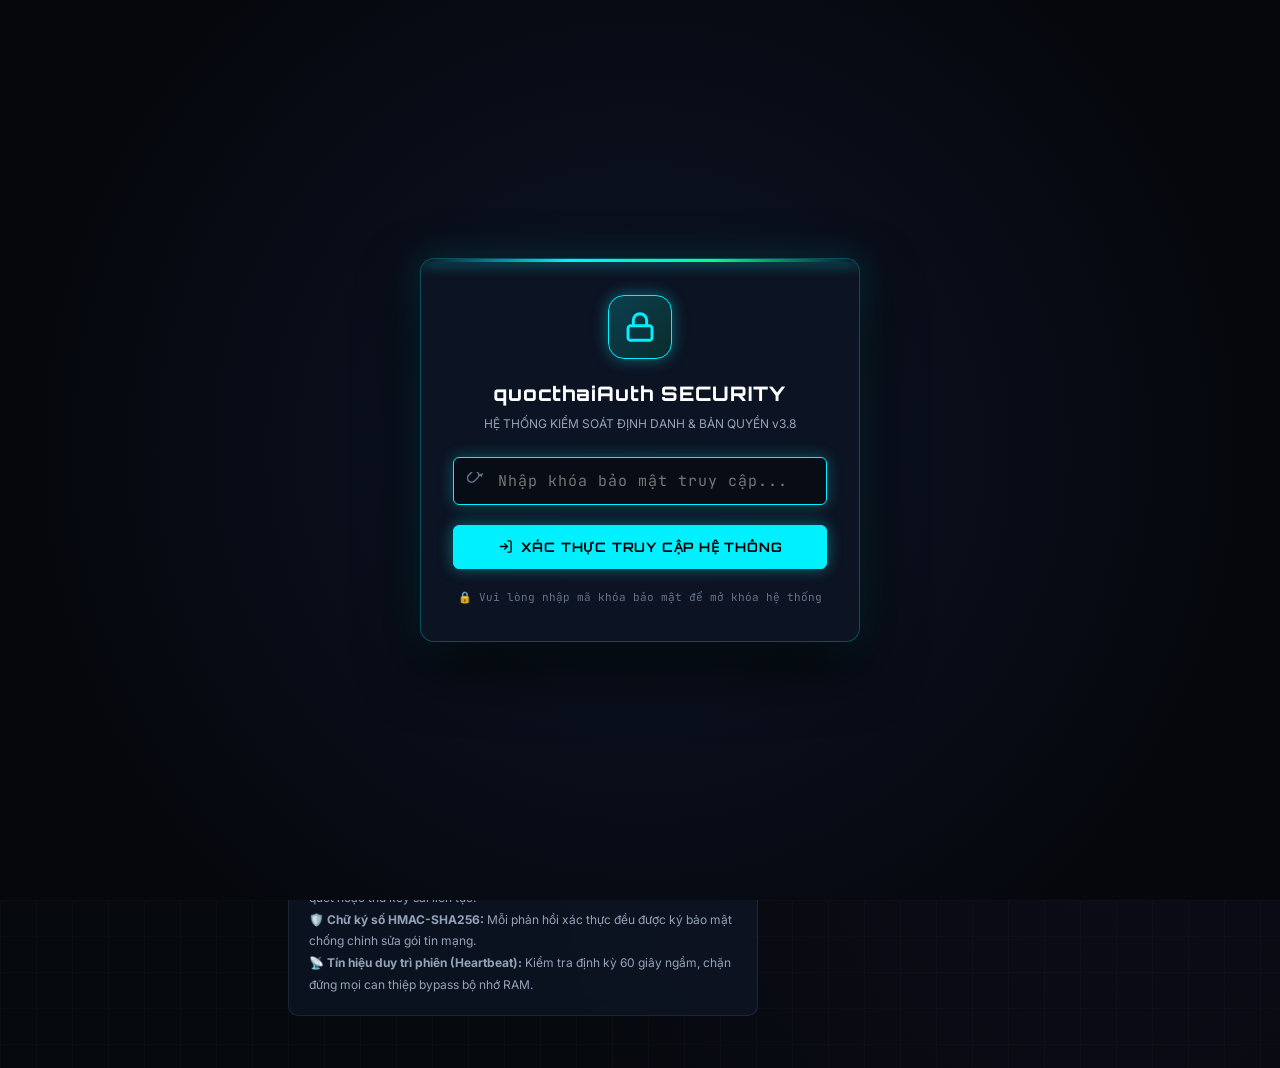
<file: static/index.html>
<!DOCTYPE html>
<html lang="vi">
<head>
  <meta charset="UTF-8">
  <meta name="viewport" content="width=device-width, initial-scale=1.0">
  <title>quocthaiAuth SECURITY - Hệ Thống Kiểm Soát Bản Quyền & Định Danh</title>
  <meta name="description" content="Hệ thống xác thực và quản lý key bản quyền phần mềm chuyên nghiệp khóa phần cứng (HWID Lock)">
  <!-- Fonts -->
  <link rel="preconnect" href="https://fonts.googleapis.com">
  <link rel="preconnect" href="https://fonts.gstatic.com" crossorigin>
  <link href="https://fonts.googleapis.com/css2?family=Inter:wght@400;500;600;700&family=JetBrains+Mono:wght@400;500;600;700&family=Orbitron:wght@600;700;800;900&display=swap" rel="stylesheet">
  <!-- Stylesheet -->
  <link rel="stylesheet" href="/static/css/cyberauth.css">
</head>
<body>

<!-- ==================== CỔNG ĐĂNG NHẬP BẢO MẬT (LOGIN PORTAL) ==================== -->
<div class="login-overlay" id="seller-login-overlay">
  <div class="login-card" id="login-card-box">
    <div class="login-icon-box">
      <svg width="32" height="32" viewBox="0 0 24 24" fill="none" stroke="currentColor" stroke-width="2.2" stroke-linecap="round" stroke-linejoin="round">
        <rect x="3" y="11" width="18" height="11" rx="2" ry="2"></rect>
        <path d="M7 11V7a5 5 0 0 1 10 0v4"></path>
      </svg>
    </div>
    
    <div class="login-title">quocthaiAuth SECURITY</div>
    <div class="login-subtitle">HỆ THỐNG KIỂM SOÁT ĐỊNH DANH & BẢN QUYỀN v3.8</div>

    <form id="form-seller-login" onsubmit="event.preventDefault(); handleSellerLogin();">
      <div class="login-input-group">
        <div class="login-input-icon">
          <svg width="18" height="18" viewBox="0 0 24 24" fill="none" stroke="currentColor" stroke-width="2">
            <path d="M21 2l-2 2m-1-1l-3 3m5 0l-3-3m-3 5l-4 4a5.5 5.5 0 0 1-7.78 0 5.5 5.5 0 0 1 0-7.78l4-4a5.5 5.5 0 0 1 7.78 7.78z"></path>
          </svg>
        </div>
        <input type="password" id="seller-access-key" class="login-input" placeholder="Nhập khóa bảo mật truy cập..." autocomplete="off" required>
      </div>

      <button type="submit" id="btn-seller-login" class="btn btn-primary login-btn">
        <svg width="16" height="16" viewBox="0 0 24 24" fill="none" stroke="currentColor" stroke-width="2.2">
          <path d="M15 3h4a2 2 0 0 1 2 2v14a2 2 0 0 1-2 2h-4"></path>
          <polyline points="10 17 15 12 10 7"></polyline>
          <line x1="15" y1="12" x2="3" y2="12"></line>
        </svg>
        <span>XÁC THỰC TRUY CẬP HỆ THỐNG</span>
      </button>

      <div class="login-footer-hint">
        🔒 Vui lòng nhập mã khóa bảo mật để mở khóa hệ thống
      </div>
    </form>
  </div>
</div>

<!-- ==================== GIAO DIỆN CHÍNH (MAIN APP LAYOUT) ==================== -->
<div class="app-layout">
  <!-- SIDEBAR ĐIỀU HƯỚNG BÊN TRÁI -->
  <aside class="sidebar">
    <div class="brand">
      <div class="brand-icon">
        <svg width="22" height="22" viewBox="0 0 24 24" fill="none" stroke="currentColor" stroke-width="2.2" stroke-linecap="round" stroke-linejoin="round">
          <path d="M12 22s8-4 8-10V5l-8-3-8 3v7c0 6 8 10 8 10z"/>
          <path d="m9 12 2 2 4-4"/>
        </svg>
      </div>
      <div class="brand-title">
        quocthaiAuth
        <span class="sub">IDENTITY CONTROL v3.8</span>
      </div>
    </div>

    <nav class="nav-menu">
      <div class="nav-section-title">TRUNG TÂM ĐIỀU KHIỂN</div>
      <div class="nav-item active" data-tab="overview">
        <svg viewBox="0 0 24 24" fill="none" stroke="currentColor"><rect x="3" y="3" width="7" height="7"/><rect x="14" y="3" width="7" height="7"/><rect x="14" y="14" width="7" height="7"/><rect x="3" y="14" width="7" height="7"/></svg>
        <span>Tổng Quan Hệ Thống</span>
      </div>
      <div class="nav-item" data-tab="apps">
        <svg viewBox="0 0 24 24" fill="none" stroke="currentColor"><rect x="2" y="3" width="20" height="14" rx="2"/><line x1="8" y1="21" x2="16" y2="21"/><line x1="12" y1="17" x2="12" y2="21"/></svg>
        <span>Ứng Dụng & Phần Mềm</span>
      </div>

      <div class="nav-section-title">QUẢN LÝ BẢN QUYỀN</div>
      <div class="nav-item" data-tab="generator">
        <svg viewBox="0 0 24 24" fill="none" stroke="currentColor"><circle cx="7" cy="17" r="4"/><path d="M10.85 13.15 19 5l3 3-8.15 8.15"/><path d="M16 8l2 2"/></svg>
        <span>Bộ Sinh License Key</span>
      </div>
      <div class="nav-item" data-tab="users">
        <svg viewBox="0 0 24 24" fill="none" stroke="currentColor"><path d="M17 21v-2a4 4 0 0 0-4-4H5a4 4 0 0 0-4 4v2"/><circle cx="9" cy="7" r="4"/><path d="M23 21v-2a4 4 0 0 0-3-3.87"/><path d="M16 3.13a4 4 0 0 1 0 7.75"/></svg>
        <span>Tài Khoản Khách Hàng</span>
      </div>

      <div class="nav-section-title">TÍCH HỢP LẬP TRÌNH</div>
      <div class="nav-item" data-tab="sdk">
        <svg viewBox="0 0 24 24" fill="none" stroke="currentColor"><polyline points="16 18 22 12 16 6"/><polyline points="8 6 2 12 8 18"/></svg>
        <span>SDK & Trình Test Sandbox</span>
      </div>
      <div class="nav-item" data-tab="apikeys">
        <svg viewBox="0 0 24 24" fill="none" stroke="currentColor"><path d="M21 2l-2 2m-1-1l-3 3m5 0l-3-3m-3 5l-4 4a5.5 5.5 0 0 1-7.78 0 5.5 5.5 0 0 1 0-7.78l4-4a5.5 5.5 0 0 1 7.78 7.78z"/></svg>
        <span>Khóa API Quản Trị</span>
      </div>

      <div class="nav-section-title">HỆ THỐNG PHÒNG THỦ</div>
      <div class="nav-item" data-tab="logs">
        <svg viewBox="0 0 24 24" fill="none" stroke="currentColor"><path d="M14 2H6a2 2 0 0 0-2 2v16a2 2 0 0 0 2 2h12a2 2 0 0 0 2-2V8z"/><polyline points="14 2 14 8 20 8"/><line x1="16" y1="13" x2="8" y2="13"/><line x1="16" y1="17" x2="8" y2="17"/><polyline points="10 9 9 9 8 9"/></svg>
        <span>Nhật Ký Bảo Mật (Logs)</span>
      </div>
    </nav>

    <div class="sidebar-footer">
      <div class="system-health-card">
        <div class="health-status-row">
          <span style="display:flex; align-items:center; gap:6px;">
            <span class="pulse-dot"></span>
            <strong style="color:#fff;">LÕI BẢO MẬT</strong>
          </span>
          <span class="badge active" style="font-size:9px;">TRỰC TUYẾN</span>
        </div>
        <div style="font-size:10px; font-family:var(--font-mono); color:var(--text-muted);">
          HWID-Lock: BẬT | AES-256 GCM
        </div>
      </div>
    </div>
  </aside>

  <!-- ==================== MAIN WRAPPER ==================== -->
  <div class="main-wrapper">
    <!-- Top Header -->
    <header class="top-header">
      <div class="header-left">
        <div class="page-title-box">
          <h1 id="header-title">BẢNG ĐIỀU KHIỂN & ĐO LƯỜNG TỪ XA</h1>
        </div>
        <span class="breadcrumb-tag" id="header-breadcrumb">TỔNG QUAN / ĐO LƯỜNG</span>
      </div>

      <div class="header-right">
        <div class="telemetry-pill emerald">
          <span class="pulse-dot"></span>
          <span>LÁ CHẮN: HOẠT ĐỘNG</span>
        </div>

        <div class="telemetry-pill" id="latency-metric">
          ~11ms (AES-256)
        </div>

        <button class="audio-toggle-btn" id="audio-toggle-btn" title="Bật/Tắt Âm Thanh Cyber">
          <svg width="18" height="18" viewBox="0 0 24 24" fill="none" stroke="currentColor" stroke-width="2"><polygon points="11 5 6 9 2 9 2 15 6 15 11 19 11 5"/><path d="M15.54 8.46a5 5 0 0 1 0 7.07"/><path d="M19.07 4.93a10 10 0 0 1 0 14.14"/></svg>
        </button>

        <div class="user-badge">
          <div class="avatar">THAI</div>
          <div class="user-info-text">
            <span class="user-name">Quản Trị Viên Thái</span>
            <span class="user-role">SUPER ADMIN</span>
          </div>
        </div>

        <!-- Nút Đăng Xuất -->
        <button class="btn-logout" id="btn-seller-logout" onclick="handleSellerLogout()" title="Đăng xuất khỏi hệ thống">
          <svg width="14" height="14" viewBox="0 0 24 24" fill="none" stroke="currentColor" stroke-width="2">
            <path d="M9 21H5a2 2 0 0 1-2-2V5a2 2 0 0 1 2-2h4"></path>
            <polyline points="16 17 21 12 16 7"></polyline>
            <line x1="21" y1="12" x2="9" y2="12"></line>
          </svg>
          <span>Đăng Xuất</span>
        </button>
      </div>
    </header>

    <!-- ==================== KHU VỰC LÀM VIỆC (WORKSPACE) ==================== -->
    <main class="workspace">

      <!-- ==================== TAB 1: TỔNG QUAN ==================== -->
      <section id="tab-overview" class="tab-pane active">
        <!-- Lưới thẻ chỉ số Metrics -->
        <div class="metrics-grid">
          <div class="metric-card cyan">
            <div class="metric-header">
              <span class="metric-title">Ứng Dụng Bảo Vệ</span>
              <div class="metric-icon">
                <svg width="18" height="18" viewBox="0 0 24 24" fill="none" stroke="currentColor"><rect x="2" y="3" width="20" height="14" rx="2"/><line x1="8" y1="21" x2="16" y2="21"/></svg>
              </div>
            </div>
            <div class="metric-value" id="stat-total-apps">3</div>
            <div class="metric-sub"><span class="trend-up">●</span> Phần mềm / Tool Đang Hoạt Động</div>
          </div>

          <div class="metric-card emerald">
            <div class="metric-header">
              <span class="metric-title">Tổng Khóa Bản Quyền</span>
              <div class="metric-icon">
                <svg width="18" height="18" viewBox="0 0 24 24" fill="none" stroke="currentColor"><circle cx="7" cy="17" r="4"/><path d="M10.85 13.15 19 5l3 3-8.15 8.15"/></svg>
              </div>
            </div>
            <div class="metric-value" id="stat-total-licenses">12</div>
            <div class="metric-sub"><span class="trend-up">Đã kích hoạt:</span> <span id="stat-bound-licenses">5</span> Keys</div>
          </div>

          <div class="metric-card purple">
            <div class="metric-header">
              <span class="metric-title">Khách Mua Tool</span>
              <div class="metric-icon">
                <svg width="18" height="18" viewBox="0 0 24 24" fill="none" stroke="currentColor"><path d="M17 21v-2a4 4 0 0 0-4-4H5a4 4 0 0 0-4 4v2"/><circle cx="9" cy="7" r="4"/></svg>
              </div>
            </div>
            <div class="metric-value" id="stat-total-users">4</div>
            <div class="metric-sub"><span class="trend-up">Tài khoản:</span> Xác thực phần mềm</div>
          </div>

          <div class="metric-card amber">
            <div class="metric-header">
              <span class="metric-title">Thiết Bị Đã Khóa (HWID)</span>
              <div class="metric-icon">
                <svg width="18" height="18" viewBox="0 0 24 24" fill="none" stroke="currentColor"><rect x="4" y="4" width="16" height="16" rx="2"/><rect x="9" y="9" width="6" height="6"/></svg>
              </div>
            </div>
            <div class="metric-value" id="stat-total-hwids">5</div>
            <div class="metric-sub">Phần cứng máy tính được liên kết</div>
          </div>

          <div class="metric-card crimson">
            <div class="metric-header">
              <span class="metric-title">Cảnh Báo Chặn Đứng</span>
              <div class="metric-icon">
                <svg width="18" height="18" viewBox="0 0 24 24" fill="none" stroke="currentColor"><path d="M12 22s8-4 8-10V5l-8-3-8 3v7c0 6 8 10 8 10z"/></svg>
              </div>
            </div>
            <div class="metric-value" id="stat-security-alerts">3</div>
            <div class="metric-sub" style="color:var(--crimson-neon);">Lệch HWID / Cố tình dò Key</div>
          </div>
        </div>

        <!-- 2 Cột Tổng quan -->
        <div style="display:grid; grid-template-columns: 1fr 1fr; gap:24px;">
          <!-- Cột Trái: Thao Tác Nhanh & Kiến Trúc -->
          <div>
            <div class="card-panel">
              <div class="panel-header">
                <div class="panel-title">
                  <svg width="16" height="16" viewBox="0 0 24 24" fill="none" stroke="currentColor"><polygon points="13 2 3 14 12 14 11 22 21 10 12 10 13 2"/></svg>
                  <span>Thao Tác Quản Trị Nhanh</span>
                </div>
              </div>
              <div style="padding:20px; display:flex; flex-direction:column; gap:12px;">
                <button class="btn btn-primary" style="justify-content:flex-start;" onclick="switchTab('generator')">
                  <svg viewBox="0 0 24 24" fill="none" stroke="currentColor"><circle cx="7" cy="17" r="4"/><path d="M10.85 13.15 19 5l3 3-8.15 8.15"/></svg>
                  <span>Mở Trình Sinh License Key Tự Động</span>
                </button>
                <button class="btn btn-secondary" style="justify-content:flex-start;" onclick="openModal('modal-create-app')">
                  <svg viewBox="0 0 24 24" fill="none" stroke="currentColor"><line x1="12" y1="5" x2="12" y2="19"/><line x1="5" y1="12" x2="19" y2="12"/></svg>
                  <span>Thêm Ứng Dụng / Tool Mới</span>
                </button>
                <button class="btn btn-secondary" style="justify-content:flex-start;" onclick="openModal('modal-create-user')">
                  <svg viewBox="0 0 24 24" fill="none" stroke="currentColor"><path d="M16 21v-2a4 4 0 0 0-4-4H5a4 4 0 0 0-4 4v2"/><circle cx="8.5" cy="7" r="4"/><line x1="20" y1="8" x2="20" y2="14"/><line x1="23" y1="11" x2="17" y2="11"/></svg>
                  <span>Cấp Tài Khoản Khách Đăng Nhập Tool</span>
                </button>
                <button class="btn btn-secondary" style="justify-content:flex-start;" onclick="switchTab('sdk')">
                  <svg viewBox="0 0 24 24" fill="none" stroke="currentColor"><polyline points="16 18 22 12 16 6"/><polyline points="8 6 2 12 8 18"/></svg>
                  <span>Mở Thư Viện SDK & Test API Sandbox</span>
                </button>
              </div>
            </div>

            <!-- Cơ chế an ninh -->
            <div class="card-panel">
              <div class="panel-header">
                <div class="panel-title">
                  <svg width="16" height="16" viewBox="0 0 24 24" fill="none" stroke="currentColor"><rect x="3" y="11" width="18" height="11" rx="2"/><path d="M7 11V7a5 5 0 0 1 10 0v4"/></svg>
                  <span>Cơ Chế Bảo Vệ Đa Tầng (Security Core)</span>
                </div>
              </div>
              <div style="padding:20px; font-size:12px; color:var(--text-dim); line-height:1.8;">
                <div>🔒 <strong>Khóa cứng phần cứng (HWID Lock):</strong> Tính toán định danh độc nhất dựa trên CPU ID + Motherboard UUID + Ổ đĩa máy tính.</div>
                <div>⚡ <strong>Chống tấn công Brute-Force:</strong> Cơ chế trượt IP chặn tự động mọi hành vi quét hoặc thử key sai liên tục.</div>
                <div>🛡️ <strong>Chữ ký số HMAC-SHA256:</strong> Mỗi phản hồi xác thực đều được ký bảo mật chống chỉnh sửa gói tin mạng.</div>
                <div>📡 <strong>Tín hiệu duy trì phiên (Heartbeat):</strong> Kiểm tra định kỳ 60 giây ngầm, chặn đứng mọi can thiệp bypass bộ nhớ RAM.</div>
              </div>
            </div>
          </div>

          <!-- Cột Phải: Luồng Nhật Ký Thời Gian Thực -->
          <div>
            <div class="card-panel">
              <div class="panel-header">
                <div class="panel-title">
                  <span class="pulse-dot"></span>
                  <span>Nhật Ký Bảo Mật Thời Gian Thực</span>
                </div>
                <button class="btn btn-secondary btn-sm" onclick="loadDashboardStats()">Làm Mới</button>
              </div>
              <div id="overview-recent-logs" style="max-height:450px; overflow-y:auto;">
                <!-- Điền tự động -->
              </div>
            </div>
          </div>
        </div>
      </section>

      <!-- ==================== TAB 2: ỨNG DỤNG ==================== -->
      <section id="tab-apps" class="tab-pane">
        <div style="display:flex; justify-content:space-between; align-items:center; margin-bottom:20px;">
          <div>
            <h2 style="font-family:var(--font-display); font-size:16px; color:#fff;">Danh Mục Ứng Dụng / Tool Quản Lý</h2>
            <p style="font-size:12px; color:var(--text-muted);">Quản lý các phần mềm phát hành, lấy mã bí mật (Secret Key) và liên kết tải cập nhật.</p>
          </div>
          <button class="btn btn-primary" onclick="openModal('modal-create-app')">
            <svg viewBox="0 0 24 24" fill="none" stroke="currentColor"><line x1="12" y1="5" x2="12" y2="19"/><line x1="5" y1="12" x2="19" y2="12"/></svg>
            <span>Đăng Ký Tool Mới</span>
          </button>
        </div>

        <div class="apps-grid" id="apps-cards-grid">
          <!-- Điền tự động -->
        </div>
      </section>

      <!-- ==================== TAB 3: BỘ SINH LICENSE & QUẢN LÝ ==================== -->
      <section id="tab-generator" class="tab-pane">
        <!-- Bảng điều khiển sinh key -->
        <div class="card-panel">
          <div class="panel-header">
            <div class="panel-title">
              <svg width="18" height="18" viewBox="0 0 24 24" fill="none" stroke="currentColor"><circle cx="7" cy="17" r="4"/><path d="M10.85 13.15 19 5l3 3-8.15 8.15"/><path d="M16 8l2 2"/></svg>
              <span>Bộ Sinh License Key Tự Động Chuẩn Xác</span>
            </div>
            <span class="breadcrumb-tag">MÃ HÓA AES-256 + KHÓA PHẦN CỨNG</span>
          </div>

          <div style="padding:24px;">
            <div style="display:grid; grid-template-columns: 1fr 1fr; gap:20px; margin-bottom:20px;">
              <!-- Chọn Ứng Dụng -->
              <div class="form-group">
                <label class="form-label">Chọn Phần Mềm / Tool Áp Dụng <span class="req">*</span></label>
                <select id="gen-app-select" class="form-select">
                  <!-- Điền tự động -->
                </select>
                <div class="form-hint">Ứng dụng mà khách hàng sẽ dùng mã key này để xác thực.</div>
              </div>

              <!-- Định dạng Prefix & Mask -->
              <div class="form-group">
                <label class="form-label">Tiền Tố (Prefix) & Định Dạng Mask</label>
                <div style="display:flex; gap:10px;">
                  <input type="text" id="gen-prefix" class="form-input" style="width:120px;" value="CYBER" placeholder="Tiền tố">
                  <input type="text" id="gen-mask" class="form-input font-mono" value="XXXX-XXXX-XXXX" placeholder="XXXX-XXXX-XXXX">
                </div>
                <div class="form-hint">Cấu trúc sinh mã (Ví dụ: CYBER-XXXX-XXXX-XXXX).</div>
              </div>
            </div>

            <!-- Giới Hạn Thiết Bị HWID Pills -->
            <div class="form-group">
              <label class="form-label">Giới Hạn Thiết Bị (Hardware ID - HWID Lock) <span class="req">*</span></label>
              <div class="segmented-pills" id="gen-hwid-pills">
                <div class="pill-option active" data-value="1">1 Thiết bị (Khóa Cứng)</div>
                <div class="pill-option" data-value="5">5 Thiết bị (Nhóm)</div>
                <div class="pill-option" data-value="10">10 Thiết bị (Studio)</div>
                <div class="pill-option" data-value="-1">Vĩnh viễn (Không Giới Hạn)</div>
              </div>
              <div class="form-hint">Số lượng máy tính tối đa được phép kích hoạt đồng thời trên cùng một mã key.</div>
            </div>

            <!-- Thời Hạn Bản Quyền Duration Pills -->
            <div class="form-group">
              <label class="form-label">Thời Hạn Sử Dụng (Duration) <span class="req">*</span></label>
              <div class="segmented-pills" id="gen-duration-pills">
                <div class="pill-option" data-value="1">1 Ngày (Thử nghiệm)</div>
                <div class="pill-option" data-value="2">2 Ngày (Cuối tuần)</div>
                <div class="pill-option" data-value="5">5 Ngày (Trải nghiệm)</div>
                <div class="pill-option" data-value="14">14 Ngày (2 Tuần)</div>
                <div class="pill-option active" data-value="30">30 Ngày (1 Tháng)</div>
                <div class="pill-option" data-value="90">90 Ngày (1 Quý)</div>
                <div class="pill-option" data-value="-1">Vĩnh viễn (Trọn Đời)</div>
              </div>
              <div class="form-hint">Thời gian bắt đầu được đếm ngược kể từ giây phút khách hàng kích hoạt lần đầu trên máy tính.</div>
            </div>

            <!-- Số lượng sinh hàng loạt & Ghi chú -->
            <div style="display:grid; grid-template-columns: 1fr 1fr 1fr; gap:20px; margin-top:20px;">
              <div class="form-group">
                <label class="form-label">Số Lượng Sinh Hàng Loạt: <strong id="gen-quantity-val" style="color:var(--cyan-neon);">1</strong> Key</label>
                <input type="range" id="gen-quantity" min="1" max="50" value="1" style="width:100%; accent-color:var(--cyan-neon); margin-top:6px;">
                <div class="form-hint">Sinh tối đa 50 keys trong một lần tạo.</div>
              </div>

              <div class="form-group">
                <label class="form-label">Gắn Thẻ Khách Hàng (Tag)</label>
                <input type="text" id="gen-client-tag" class="form-input" placeholder="VD: Khách VIP #4012">
              </div>

              <div class="form-group">
                <label class="form-label">Ghi Chú Đơn Hàng (Notes)</label>
                <input type="text" id="gen-notes" class="form-input" placeholder="VD: Đã thanh toán chuyển khoản">
              </div>
            </div>

            <!-- Nút Tạo Key -->
            <div style="display:flex; justify-content:flex-end; margin-top:16px;">
              <button class="btn btn-primary" id="btn-submit-generate" style="padding:12px 28px; font-size:13px;">
                <svg viewBox="0 0 24 24" fill="none" stroke="currentColor"><path stroke-linecap="round" stroke-linejoin="round" d="M13 10V3L4 14h7v7l9-11h-7z"/></svg>
                <span>XUẤT LICENSE BẢN QUYỀN</span>
              </button>
            </div>
          </div>
        </div>

        <!-- Bảng Quản Lý Danh Sách License Keys -->
        <div class="card-panel">
          <div class="panel-header">
            <div class="panel-title">
              <svg width="16" height="16" viewBox="0 0 24 24" fill="none" stroke="currentColor"><rect x="3" y="3" width="18" height="18" rx="2"/><path d="M3 9h18"/><path d="M9 21V9"/></svg>
              <span>Kho License Key Đã Cấp Phát</span>
            </div>

            <div class="panel-actions">
              <!-- Lọc Ứng Dụng -->
              <select id="license-filter-app" class="form-select" style="width:160px; padding:6px 10px;" onchange="loadLicenses()">
                <option value="">Tất Cả Ứng Dụng</option>
              </select>

              <!-- Lọc Trạng Thái -->
              <select id="license-filter-status" class="form-select" style="width:140px; padding:6px 10px;" onchange="loadLicenses()">
                <option value="">Tất Cả Trạng Thái</option>
                <option value="active">Đang Chờ (Chưa Dùng)</option>
                <option value="bound">Đã Kích Hoạt (Đang Dùng)</option>
                <option value="expired">Đã Hết Hạn</option>
                <option value="banned">Bị Khóa (Ban)</option>
              </select>

              <!-- Tìm Kiếm -->
              <input type="text" id="license-search-input" class="form-input" style="width:180px; padding:6px 10px;" placeholder="Tìm mã key hoặc tag..." oninput="loadLicenses()">

              <!-- Xuất dữ liệu -->
              <button class="btn btn-secondary btn-sm" onclick="exportLicensesCSV()" title="Xuất file CSV">
                Xuất CSV
              </button>
              <button class="btn btn-secondary btn-sm" onclick="exportLicensesJSON()" title="Xuất file JSON">
                Xuất JSON
              </button>
            </div>
          </div>

          <div class="data-table-container">
            <table class="data-table">
              <thead>
                <tr>
                  <th>Mã Khóa License</th>
                  <th>Phần Mềm</th>
                  <th>Trạng Thái</th>
                  <th>Số Thiết Bị Đã Khóa</th>
                  <th>Thời Hạn / Hết Hạn</th>
                  <th>Ngày Cấp</th>
                  <th>Hành Động Quản Trị</th>
                </tr>
              </thead>
              <tbody id="licenses-table-body">
                <!-- Điền tự động -->
              </tbody>
            </table>
          </div>
        </div>
      </section>

      <!-- ==================== TAB 4: QUẢN LÝ NGƯỜI DÙNG ==================== -->
      <section id="tab-users" class="tab-pane">
        <div class="card-panel">
          <div class="panel-header">
            <div class="panel-title">
              <svg width="18" height="18" viewBox="0 0 24 24" fill="none" stroke="currentColor"><path d="M17 21v-2a4 4 0 0 0-4-4H5a4 4 0 0 0-4 4v2"/><circle cx="9" cy="7" r="4"/></svg>
              <span>Quản Lý Tài Khoản Khách Hàng (End-Users)</span>
            </div>
            <button class="btn btn-primary btn-sm" onclick="openModal('modal-create-user')">
              <svg viewBox="0 0 24 24" fill="none" stroke="currentColor"><line x1="12" y1="5" x2="12" y2="19"/><line x1="5" y1="12" x2="19" y2="12"/></svg>
              <span>Cấp Tài Khoản Mới</span>
            </button>
          </div>

          <div class="data-table-container">
            <table class="data-table">
              <thead>
                <tr>
                  <th>Tên Đăng Nhập</th>
                  <th>Phần Mềm</th>
                  <th>Trạng Thái Tài Khoản</th>
                  <th>Key Bản Quyền Gán Kèm</th>
                  <th>Lần Cuối Đăng Nhập</th>
                  <th>Trạng Thái HWID</th>
                  <th>Hành Động Từ Xa</th>
                </tr>
              </thead>
              <tbody id="users-table-body">
                <!-- Điền tự động -->
              </tbody>
            </table>
          </div>
        </div>
      </section>

      <!-- ==================== TAB 5: SDK & TRÌNH TEST SANDBOX ==================== -->
      <section id="tab-sdk" class="tab-pane">
        <!-- Interactive API Sandbox -->
        <div class="card-panel">
          <div class="panel-header">
            <div class="panel-title">
              <svg width="18" height="18" viewBox="0 0 24 24" fill="none" stroke="currentColor"><circle cx="12" cy="12" r="10"/><polygon points="10 8 16 12 10 16 10 8"/></svg>
              <span>Trình Kiểm Thử API Trực Tiếp (Interactive Sandbox)</span>
            </div>
            <div style="display:flex; gap:10px; align-items:center;">
              <span class="badge active" id="sandbox-status-badge">SẴN SÀNG</span>
              <span class="telemetry-pill" id="sandbox-latency-badge">-- ms</span>
            </div>
          </div>

          <div style="padding:20px;">
            <div class="sandbox-grid">
              <!-- Cột Trái: Thiết lập request -->
              <div>
                <div class="form-group">
                  <label class="form-label">Chọn Kịch Bản Thử Nghiệm Mẫu</label>
                  <select id="sandbox-preset" class="form-select">
                    <option value="verify_license">1. Kiểm Tra Key & Khóa HWID (/license/verify)</option>
                    <option value="activate_license">2. Kích Hoạt Key Lần Đầu & Khóa Máy (/license/activate)</option>
                    <option value="user_login">3. Đăng Nhập Tài Khoản Tool (/auth/login)</option>
                    <option value="heartbeat_ping">4. Gửi Tín Hiệu Sống Heartbeat (/license/heartbeat)</option>
                    <option value="check_version">5. Kiểm Tra Cập Nhật Phiên Bản (/app/version)</option>
                  </select>
                </div>

                <div style="display:flex; gap:10px; margin-bottom:14px;">
                  <select id="sandbox-method" class="form-select" style="width:110px;">
                    <option value="POST">POST</option>
                    <option value="GET">GET</option>
                  </select>
                  <input type="text" id="sandbox-endpoint" class="form-input font-mono" value="/api/v1/client/license/verify">
                </div>

                <div class="form-group">
                  <label class="form-label">Dữ Liệu Gửi Đi (JSON Body)</label>
                  <textarea id="sandbox-body" class="form-textarea font-mono" rows="8" style="resize:vertical;">{
  "app_code": "AEGIS-SEC",
  "license_key": "AEGIS-7F89-A2C4-90B1",
  "hwid": "HWID-WIN11-BFEBFBFF00090672-SN750-NVME",
  "device_name": "DESKTOP-THAI-RIG"
}</textarea>
                </div>

                <button class="btn btn-primary" id="btn-run-sandbox" style="width:100%; padding:10px;">
                  <svg viewBox="0 0 24 24" fill="none" stroke="currentColor"><polygon points="5 3 19 12 5 21 5 3"/></svg>
                  <span>GỬI LỆNH TEST THỜI GIAN THỰC</span>
                </button>
              </div>

              <!-- Cột Phải: Phản hồi từ Server -->
              <div>
                <label class="form-label">Kết Quả Phản Hồi Từ Server (Realtime Payload)</label>
                <div id="sandbox-response-viewer" class="response-viewer">
                  <span class="tok-comment">// Nhấn "GỬI LỆNH TEST THỜI GIAN THỰC" để xem phản hồi...</span>
                </div>
              </div>
            </div>
          </div>
        </div>

        <!-- Thư Viện Mã Nguồn SDK -->
        <div class="card-panel">
          <div class="panel-header">
            <div class="panel-title">
              <svg width="18" height="18" viewBox="0 0 24 24" fill="none" stroke="currentColor"><polyline points="16 18 22 12 16 6"/><polyline points="8 6 2 12 8 18"/></svg>
              <span>Thư Viện Mã Nguồn SDK Tích Hợp Đa Ngôn Ngữ</span>
            </div>
            <button class="btn btn-secondary btn-sm" onclick="copySdkCurrentCode()">
              <svg viewBox="0 0 24 24" fill="none" stroke="currentColor"><rect x="9" y="9" width="13" height="13" rx="2"/><path d="M5 15H4a2 2 0 0 1-2-2V4a2 2 0 0 1 2-2h9a2 2 0 0 1 2 2v1"/></svg>
              <span>Sao Chép Đoạn Code</span>
            </button>
          </div>

          <!-- Tab các ngôn ngữ -->
          <div class="sdk-tabs-bar" id="sdk-language-tabs">
            <!-- Điền tự động -->
          </div>

          <!-- Khung hiển thị code -->
          <div class="code-container">
            <div class="code-header">
              <span id="sdk-filename">CyberAuthClient.cs</span>
              <span class="badge active" style="font-size:9px;">CHUẨN SẴN SÀNG SỬ DỤNG</span>
            </div>
            <pre class="code-pre" id="sdk-code-block"></pre>
          </div>
        </div>
      </section>

      <!-- ==================== TAB 6: KHÓA API SELLER ==================== -->
      <section id="tab-apikeys" class="tab-pane">
        <div class="card-panel">
          <div class="panel-header">
            <div>
              <div class="panel-title">
                <svg width="18" height="18" viewBox="0 0 24 24" fill="none" stroke="currentColor"><path d="M21 2l-2 2m-1-1l-3 3m5 0l-3-3m-3 5l-4 4a5.5 5.5 0 0 1-7.78 0 5.5 5.5 0 0 1 0-7.78l4-4a5.5 5.5 0 0 1 7.78 7.78z"/></svg>
                <span>Mã Khóa API Quản Trị Seller (Master Tokens)</span>
              </div>
              <p style="font-size:12px; color:var(--text-muted); margin-top:4px;">Kết nối hệ thống bán tự động (Shop tool tự động, Bot Discord, Bot Telegram cấp key tự động).</p>
            </div>
            <button class="btn btn-primary btn-sm" onclick="openModal('modal-create-apikey')">
              <svg viewBox="0 0 24 24" fill="none" stroke="currentColor"><line x1="12" y1="5" x2="12" y2="19"/><line x1="5" y1="12" x2="19" y2="12"/></svg>
              <span>Cấp API Key Mới</span>
            </button>
          </div>

          <div class="data-table-container">
            <table class="data-table">
              <thead>
                <tr>
                  <th>Tên Seller / Kênh Tích Hợp</th>
                  <th>Mã Public API Key</th>
                  <th>Phân Quyền</th>
                  <th>IP Cho Phép (Whitelist)</th>
                  <th>Giới Hạn Tốc Độ</th>
                  <th>Hành Động</th>
                </tr>
              </thead>
              <tbody id="apikeys-table-body">
                <!-- Điền tự động -->
              </tbody>
            </table>
          </div>
        </div>
      </section>

      <!-- ==================== TAB 7: NHẬT KÝ BẢO MẬT ==================== -->
      <section id="tab-logs" class="tab-pane">
        <div class="card-panel">
          <div class="panel-header">
            <div class="panel-title">
              <svg width="18" height="18" viewBox="0 0 24 24" fill="none" stroke="currentColor"><path d="M14 2H6a2 2 0 0 0-2 2v16a2 2 0 0 0 2 2h12a2 2 0 0 0 2-2V8z"/><polyline points="14 2 14 8 20 8"/></svg>
              <span>Toàn Bộ Nhật Ký Kiểm Tra Bảo Mật (Audit Trails)</span>
            </div>

            <div class="panel-actions">
              <select id="logs-filter-severity" class="form-select" style="width:140px; padding:6px 10px;" onchange="loadSecurityLogs()">
                <option value="all">Tất Cả Mức Độ</option>
                <option value="danger">Nguy Hiểm (Cảnh Báo)</option>
                <option value="warning">Cảnh Báo</option>
                <option value="success">Thành Công</option>
                <option value="info">Thông Tin</option>
              </select>
              <button class="btn btn-secondary btn-sm" onclick="loadSecurityLogs()">Làm Mới</button>
              <button class="btn btn-danger btn-sm" onclick="clearSecurityLogs()">Xóa Nhật Ký</button>
            </div>
          </div>

          <div id="full-security-logs-container" style="max-height:650px; overflow-y:auto;">
            <!-- Điền tự động -->
          </div>
        </div>
      </section>

    </main>
  </div>
</div>

<!-- ==================== CÁC HỘP THOẠI MODAL ==================== -->

<!-- Modal: Thêm Ứng Dụng Mới -->
<div class="modal-backdrop" id="modal-create-app">
  <div class="modal-box">
    <div class="modal-header">
      <div class="modal-title">Đăng Ký Tool / Ứng Dụng Mới</div>
      <button class="modal-close-btn">&times;</button>
    </div>
    <form id="form-create-app">
      <div class="modal-body">
        <div class="form-group">
          <label class="form-label">Tên Phần Mềm / Tool <span class="req">*</span></label>
          <input type="text" id="new-app-name" class="form-input" required placeholder="VD: Aegis Sentinel Anti-Cheat Pro">
        </div>
        <div class="form-group">
          <label class="form-label">Mã Code Định Danh (App Code) <span class="req">*</span></label>
          <input type="text" id="new-app-code" class="form-input font-mono" required placeholder="VD: AEGIS-PRO">
          <div class="form-hint">Mã này dùng để phần mềm client gọi xác thực với server.</div>
        </div>
        <div class="form-group">
          <label class="form-label">Phiên Bản Ban Đầu</label>
          <input type="text" id="new-app-version" class="form-input font-mono" value="1.0.0">
        </div>
        <div class="form-group">
          <label class="form-label">Liên Kết Tải Cập Nhật (Download URL)</label>
          <input type="url" id="new-app-url" class="form-input" placeholder="https://cdn.domain.com/downloads/tool.zip">
        </div>
        <div class="form-group">
          <label class="form-label">Mô Tả Chức Năng</label>
          <textarea id="new-app-desc" class="form-textarea" rows="3" placeholder="Mô tả các tính năng chính của phần mềm..."></textarea>
        </div>
      </div>
      <div class="modal-footer">
        <button type="button" class="btn btn-secondary btn-modal-cancel">Hủy</button>
        <button type="submit" class="btn btn-primary">Xác Nhận Tạo Ứng Dụng</button>
      </div>
    </form>
  </div>
</div>

<!-- Modal: Kết Quả Sinh Key -->
<div class="modal-backdrop" id="modal-generated-keys">
  <div class="modal-box" style="max-width:620px;">
    <div class="modal-header">
      <div class="modal-title">License Keys Đã Được Tạo Thành Công</div>
      <button class="modal-close-btn">&times;</button>
    </div>
    <div class="modal-body">
      <div id="gen-result-info" style="font-size:12px; color:var(--cyan-neon); font-family:var(--font-mono); margin-bottom:12px;"></div>
      <textarea id="generated-keys-textarea" class="form-textarea font-mono" rows="8" readonly style="font-size:13px;"></textarea>
    </div>
    <div class="modal-footer">
      <button class="btn btn-secondary" onclick="downloadKeysAsFile()">
        <svg viewBox="0 0 24 24" fill="none" stroke="currentColor"><path d="M21 15v4a2 2 0 0 1-2 2H5a2 2 0 0 1-2-2v-4"/><polyline points="7 10 12 15 17 10"/><line x1="12" y1="15" x2="12" y2="3"/></svg>
        <span>Tải Về File .TXT</span>
      </button>
      <button class="btn btn-primary" onclick="copyAllGeneratedKeys()">
        <svg viewBox="0 0 24 24" fill="none" stroke="currentColor"><rect x="9" y="9" width="13" height="13" rx="2"/><path d="M5 15H4a2 2 0 0 1-2-2V4a2 2 0 0 1 2-2h9a2 2 0 0 1 2 2v1"/></svg>
        <span>Sao Chép Toàn Bộ Key</span>
      </button>
    </div>
  </div>
</div>

<!-- Modal: Cấp Tài Khoản Khách Hàng -->
<div class="modal-backdrop" id="modal-create-user">
  <div class="modal-box">
    <div class="modal-header">
      <div class="modal-title">Cấp Tài Khoản Người Dùng Mới</div>
      <button class="modal-close-btn">&times;</button>
    </div>
    <form id="form-create-user">
      <div class="modal-body">
        <div class="form-group">
          <label class="form-label">Phần Mềm Cho Phép Sử Dụng <span class="req">*</span></label>
          <select id="user-app-select" class="form-select" required></select>
        </div>
        <div class="form-group">
          <label class="form-label">Tên Đăng Nhập (Username) <span class="req">*</span></label>
          <input type="text" id="new-user-name" class="form-input" required placeholder="VD: khachhang01">
        </div>
        <div class="form-group">
          <label class="form-label">Mật Khẩu Đăng Nhập <span class="req">*</span></label>
          <input type="password" id="new-user-pass" class="form-input" required placeholder="••••••••">
        </div>
        <div class="form-group">
          <label class="form-label">Gán License Key (Tùy chọn)</label>
          <input type="text" id="new-user-key" class="form-input font-mono" placeholder="CYBER-XXXX-XXXX-XXXX">
        </div>
      </div>
      <div class="modal-footer">
        <button type="button" class="btn btn-secondary btn-modal-cancel">Hủy</button>
        <button type="submit" class="btn btn-primary">Xác Nhận Tạo Người Dùng</button>
      </div>
    </form>
  </div>
</div>

<!-- Modal: Cấp API Key Cho Seller -->
<div class="modal-backdrop" id="modal-create-apikey">
  <div class="modal-box">
    <div class="modal-header">
      <div class="modal-title">Cấp Khóa Master API Key Mới</div>
      <button class="modal-close-btn">&times;</button>
    </div>
    <form id="form-create-apikey">
      <div class="modal-body">
        <div class="form-group">
          <label class="form-label">Tên Kênh / Đơn Vị Tích Hợp <span class="req">*</span></label>
          <input type="text" id="new-key-seller" class="form-input" required placeholder="VD: Bot Discord Bán Key Tự Động">
        </div>
        <div class="form-group">
          <label class="form-label">Phân Quyền Truy Cập</label>
          <select id="new-key-role" class="form-select">
            <option value="admin">Toàn Quyền Quản Trị (Admin - Tạo Key & User)</option>
            <option value="issuer">Chỉ Tạo & Gia Hạn Key (Issuer)</option>
            <option value="read_only">Chỉ Xem Thống Kê (Read-Only)</option>
          </select>
        </div>
        <div class="form-group">
          <label class="form-label">Danh Sách IP Cho Phép (Whitelist)</label>
          <input type="text" id="new-key-ip" class="form-input font-mono" value="*" placeholder="VD: 192.168.1.1 hoặc *">
          <div class="form-hint">Nhập '*' để cho phép gọi từ mọi địa chỉ IP máy chủ.</div>
        </div>
        <div class="form-group">
          <label class="form-label">Giới Hạn Tốc Độ (Requests mỗi phút)</label>
          <input type="number" id="new-key-ratelimit" class="form-input" value="120" min="10" max="1000">
        </div>
      </div>
      <div class="modal-footer">
        <button type="button" class="btn btn-secondary btn-modal-cancel">Hủy</button>
        <button type="submit" class="btn btn-primary">Tạo Khóa API</button>
      </div>
    </form>
  </div>
</div>

<!-- Modal: Kiểm Tra Danh Sách Phần Cứng HWID -->
<div class="modal-backdrop" id="modal-inspect-hwids">
  <div class="modal-box">
    <div class="modal-header">
      <div class="modal-title" id="inspect-hwids-title">Danh Sách Máy Tính Đã Khóa HWID</div>
      <button class="modal-close-btn">&times;</button>
    </div>
    <div class="modal-body" id="inspect-hwids-content">
      <!-- Điền tự động -->
    </div>
    <div class="modal-footer">
      <button type="button" class="btn btn-secondary btn-modal-cancel">Đóng</button>
    </div>
  </div>
</div>

<!-- Vùng hiển thị thông báo Toast -->
<div class="toast-container" id="toast-container"></div>

<!-- Scripts -->
<script src="/static/js/sdk_docs.js"></script>
<script src="/static/js/sandbox.js"></script>
<script src="/static/js/generator.js"></script>
<script src="/static/js/app.js"></script>

</body>
</html>
</file>
<file: static/css/cyberauth.css>
/* ==========================================================================
   CYBERAUTH SECURITY - IDENTITY & LICENSE CONTROL SYSTEM
   High-Tech Cybersecurity Theme Inspired by quocthaiAuth SECURITY
   ========================================================================== */

:root {
  --bg-core: #06090e;
  --bg-sidebar: #090e17;
  --bg-surface: #0e1524;
  --bg-card: rgba(15, 23, 40, 0.72);
  --bg-card-hover: rgba(22, 34, 58, 0.85);
  --bg-glass: rgba(14, 21, 36, 0.65);
  
  --border-subtle: rgba(255, 255, 255, 0.08);
  --border-glow: rgba(0, 240, 255, 0.28);
  --border-active: #00f0ff;
  
  --cyan-neon: #00f0ff;
  --cyan-glow: 0 0 15px rgba(0, 240, 255, 0.4);
  --cyan-soft: rgba(0, 240, 255, 0.12);
  
  --emerald-neon: #00ff88;
  --emerald-glow: 0 0 15px rgba(0, 255, 136, 0.4);
  --emerald-soft: rgba(0, 255, 136, 0.12);
  
  --crimson-neon: #ff0055;
  --crimson-glow: 0 0 15px rgba(255, 0, 85, 0.4);
  --crimson-soft: rgba(255, 0, 85, 0.12);
  
  --amber-neon: #f59e0b;
  --amber-glow: 0 0 15px rgba(245, 158, 11, 0.4);
  --amber-soft: rgba(245, 158, 11, 0.12);
  
  --purple-neon: #a855f7;
  --purple-glow: 0 0 15px rgba(168, 85, 247, 0.4);
  --purple-soft: rgba(168, 85, 247, 0.12);

  --text-main: #f8fafc;
  --text-dim: #94a3b8;
  --text-muted: #64748b;
  
  --font-display: 'Orbitron', -apple-system, BlinkMacSystemFont, sans-serif;
  --font-body: 'Inter', -apple-system, BlinkMacSystemFont, sans-serif;
  --font-mono: 'JetBrains Mono', 'Fira Code', monospace;
  
  --sidebar-w: 260px;
  --header-h: 70px;
  --radius-sm: 6px;
  --radius-md: 10px;
  --radius-lg: 14px;
}

* {
  margin: 0;
  padding: 0;
  box-sizing: border-box;
  outline: none;
}

body {
  background-color: var(--bg-core);
  color: var(--text-main);
  font-family: var(--font-body);
  font-size: 14px;
  line-height: 1.5;
  overflow-x: hidden;
  background-image: 
    radial-gradient(circle at 15% 10%, rgba(0, 240, 255, 0.04) 0%, transparent 40%),
    radial-gradient(circle at 85% 80%, rgba(168, 85, 247, 0.04) 0%, transparent 40%),
    linear-gradient(rgba(255, 255, 255, 0.015) 1px, transparent 1px),
    linear-gradient(90deg, rgba(255, 255, 255, 0.015) 1px, transparent 1px);
  background-size: 100% 100%, 100% 100%, 36px 36px, 36px 36px;
}

/* Custom Scrollbar */
::-webkit-scrollbar {
  width: 6px;
  height: 6px;
}
::-webkit-scrollbar-track {
  background: var(--bg-core);
}
::-webkit-scrollbar-thumb {
  background: #1e293b;
  border-radius: 3px;
}
::-webkit-scrollbar-thumb:hover {
  background: var(--cyan-neon);
}

/* App Container Layout */
.app-layout {
  display: flex;
  min-height: 100vh;
  width: 100vw;
}

/* Sidebar */
.sidebar {
  width: var(--sidebar-w);
  background: var(--bg-sidebar);
  border-right: 1px solid var(--border-subtle);
  display: flex;
  flex-direction: column;
  flex-shrink: 0;
  position: fixed;
  top: 0;
  bottom: 0;
  left: 0;
  z-index: 100;
  backdrop-filter: blur(12px);
}

.brand {
  height: var(--header-h);
  padding: 0 20px;
  display: flex;
  align-items: center;
  gap: 12px;
  border-bottom: 1px solid var(--border-subtle);
  position: relative;
}

.brand-icon {
  width: 38px;
  height: 38px;
  background: linear-gradient(135deg, rgba(0, 240, 255, 0.2), rgba(0, 255, 136, 0.1));
  border: 1px solid var(--cyan-neon);
  border-radius: 8px;
  display: flex;
  align-items: center;
  justify-content: center;
  color: var(--cyan-neon);
  box-shadow: var(--cyan-glow);
}

.brand-title {
  font-family: var(--font-display);
  font-weight: 800;
  font-size: 17px;
  letter-spacing: 1px;
  color: #fff;
  display: flex;
  flex-direction: column;
}

.brand-title span.sub {
  font-family: var(--font-mono);
  font-size: 9px;
  letter-spacing: 2px;
  color: var(--cyan-neon);
  text-transform: uppercase;
}

.nav-menu {
  padding: 20px 12px;
  display: flex;
  flex-direction: column;
  gap: 6px;
  flex: 1;
  overflow-y: auto;
}

.nav-section-title {
  font-size: 10px;
  font-family: var(--font-mono);
  color: var(--text-muted);
  text-transform: uppercase;
  letter-spacing: 1.5px;
  padding: 10px 12px 4px;
}

.nav-item {
  display: flex;
  align-items: center;
  gap: 12px;
  padding: 11px 14px;
  color: var(--text-dim);
  text-decoration: none;
  border-radius: var(--radius-sm);
  font-weight: 500;
  font-size: 13px;
  transition: all 0.2s ease;
  cursor: pointer;
  position: relative;
}

.nav-item:hover {
  color: #fff;
  background: rgba(255, 255, 255, 0.04);
}

.nav-item.active {
  color: var(--cyan-neon);
  background: var(--cyan-soft);
  border: 1px solid rgba(0, 240, 255, 0.3);
  box-shadow: 0 0 15px rgba(0, 240, 255, 0.12);
}

.nav-item.active::before {
  content: '';
  position: absolute;
  left: 0;
  top: 6px;
  bottom: 6px;
  width: 3px;
  background: var(--cyan-neon);
  border-radius: 0 2px 2px 0;
  box-shadow: var(--cyan-glow);
}

.nav-item svg {
  width: 18px;
  height: 18px;
  stroke-width: 2;
}

.nav-badge {
  margin-left: auto;
  font-family: var(--font-mono);
  font-size: 10px;
  padding: 2px 6px;
  border-radius: 4px;
  background: rgba(255, 255, 255, 0.06);
  color: var(--text-dim);
}

.sidebar-footer {
  padding: 16px;
  border-top: 1px solid var(--border-subtle);
  background: rgba(0, 0, 0, 0.2);
}

.system-health-card {
  background: rgba(14, 21, 36, 0.7);
  border: 1px solid var(--border-subtle);
  border-radius: var(--radius-sm);
  padding: 10px 12px;
  display: flex;
  flex-direction: column;
  gap: 6px;
}

.health-status-row {
  display: flex;
  align-items: center;
  justify-content: space-between;
  font-size: 11px;
}

.pulse-dot {
  width: 8px;
  height: 8px;
  background: var(--emerald-neon);
  border-radius: 50%;
  box-shadow: var(--emerald-glow);
  display: inline-block;
  animation: pulse-ring 2s infinite;
}

@keyframes pulse-ring {
  0% { transform: scale(0.9); opacity: 0.8; }
  50% { transform: scale(1.3); opacity: 1; box-shadow: 0 0 10px var(--emerald-neon); }
  100% { transform: scale(0.9); opacity: 0.8; }
}

/* Main Content Area */
.main-wrapper {
  margin-left: var(--sidebar-w);
  flex: 1;
  display: flex;
  flex-direction: column;
  min-width: 0;
}

/* Header */
.top-header {
  height: var(--header-h);
  background: rgba(9, 14, 23, 0.8);
  backdrop-filter: blur(12px);
  border-bottom: 1px solid var(--border-subtle);
  padding: 0 28px;
  display: flex;
  align-items: center;
  justify-content: space-between;
  position: sticky;
  top: 0;
  z-index: 90;
}

.header-left {
  display: flex;
  align-items: center;
  gap: 20px;
}

.page-title-box h1 {
  font-family: var(--font-display);
  font-size: 18px;
  font-weight: 700;
  letter-spacing: 0.5px;
  color: #fff;
  display: flex;
  align-items: center;
  gap: 8px;
}

.breadcrumb-tag {
  font-size: 11px;
  color: var(--cyan-neon);
  background: var(--cyan-soft);
  border: 1px solid rgba(0, 240, 255, 0.3);
  padding: 2px 8px;
  border-radius: 4px;
  font-family: var(--font-mono);
}

.header-search {
  position: relative;
  width: 260px;
}

.header-search input {
  width: 100%;
  background: rgba(14, 21, 36, 0.8);
  border: 1px solid var(--border-subtle);
  border-radius: var(--radius-sm);
  padding: 8px 12px 8px 34px;
  color: #fff;
  font-size: 12px;
  font-family: var(--font-body);
  transition: all 0.2s;
}

.header-search input:focus {
  border-color: var(--cyan-neon);
  box-shadow: 0 0 10px rgba(0, 240, 255, 0.2);
}

.header-search svg {
  position: absolute;
  left: 10px;
  top: 50%;
  transform: translateY(-50%);
  width: 15px;
  height: 15px;
  color: var(--text-muted);
}

.header-right {
  display: flex;
  align-items: center;
  gap: 16px;
}

.telemetry-pill {
  display: flex;
  align-items: center;
  gap: 8px;
  background: rgba(15, 23, 42, 0.6);
  border: 1px solid var(--border-subtle);
  padding: 6px 12px;
  border-radius: 20px;
  font-family: var(--font-mono);
  font-size: 11px;
  color: var(--text-dim);
}

.telemetry-pill.emerald {
  border-color: rgba(0, 255, 136, 0.3);
  color: var(--emerald-neon);
}

.audio-toggle-btn {
  background: rgba(15, 23, 42, 0.6);
  border: 1px solid var(--border-subtle);
  color: var(--text-dim);
  width: 36px;
  height: 36px;
  border-radius: 8px;
  display: flex;
  align-items: center;
  justify-content: center;
  cursor: pointer;
  transition: all 0.2s;
}

.audio-toggle-btn:hover {
  color: var(--cyan-neon);
  border-color: var(--cyan-neon);
}

.audio-toggle-btn.active {
  color: var(--cyan-neon);
  border-color: var(--cyan-neon);
  box-shadow: var(--cyan-glow);
}

.user-badge {
  display: flex;
  align-items: center;
  gap: 10px;
  padding: 4px 10px 4px 6px;
  background: rgba(15, 23, 42, 0.6);
  border: 1px solid var(--border-subtle);
  border-radius: 24px;
}

.avatar {
  width: 28px;
  height: 28px;
  border-radius: 50%;
  background: linear-gradient(135deg, var(--cyan-neon), var(--purple-neon));
  display: flex;
  align-items: center;
  justify-content: center;
  font-weight: 700;
  font-size: 11px;
  color: #000;
}

.user-info-text {
  display: flex;
  flex-direction: column;
}

.user-name {
  font-size: 12px;
  font-weight: 600;
  color: #fff;
}

.user-role {
  font-size: 9px;
  font-family: var(--font-mono);
  color: var(--emerald-neon);
}

/* Workspace Content */
.workspace {
  padding: 28px;
  flex: 1;
}

.tab-pane {
  display: none;
  animation: fadeIn 0.3s ease;
}

.tab-pane.active {
  display: block;
}

@keyframes fadeIn {
  from { opacity: 0; transform: translateY(6px); }
  to { opacity: 1; transform: translateY(0); }
}

/* Stats Metrics Grid */
.metrics-grid {
  display: grid;
  grid-template-columns: repeat(auto-fit, minmax(220px, 1fr));
  gap: 18px;
  margin-bottom: 28px;
}

.metric-card {
  background: var(--bg-card);
  border: 1px solid var(--border-subtle);
  border-radius: var(--radius-md);
  padding: 20px;
  position: relative;
  overflow: hidden;
  backdrop-filter: blur(10px);
  transition: all 0.25s ease;
}

.metric-card:hover {
  transform: translateY(-2px);
  border-color: rgba(255, 255, 255, 0.18);
  box-shadow: 0 10px 25px rgba(0, 0, 0, 0.3);
}

.metric-card::before {
  content: '';
  position: absolute;
  top: 0;
  left: 0;
  right: 0;
  height: 2px;
}

.metric-card.cyan::before { background: var(--cyan-neon); box-shadow: var(--cyan-glow); }
.metric-card.emerald::before { background: var(--emerald-neon); box-shadow: var(--emerald-glow); }
.metric-card.crimson::before { background: var(--crimson-neon); box-shadow: var(--crimson-glow); }
.metric-card.purple::before { background: var(--purple-neon); box-shadow: var(--purple-glow); }
.metric-card.amber::before { background: var(--amber-neon); box-shadow: var(--amber-glow); }

.metric-header {
  display: flex;
  align-items: center;
  justify-content: space-between;
  margin-bottom: 12px;
}

.metric-title {
  font-size: 12px;
  font-weight: 600;
  color: var(--text-dim);
  text-transform: uppercase;
  letter-spacing: 0.8px;
}

.metric-icon {
  width: 32px;
  height: 32px;
  border-radius: 8px;
  display: flex;
  align-items: center;
  justify-content: center;
}

.metric-card.cyan .metric-icon { background: var(--cyan-soft); color: var(--cyan-neon); }
.metric-card.emerald .metric-icon { background: var(--emerald-soft); color: var(--emerald-neon); }
.metric-card.crimson .metric-icon { background: var(--crimson-soft); color: var(--crimson-neon); }
.metric-card.purple .metric-icon { background: var(--purple-soft); color: var(--purple-neon); }
.metric-card.amber .metric-icon { background: var(--amber-soft); color: var(--amber-neon); }

.metric-value {
  font-family: var(--font-display);
  font-size: 26px;
  font-weight: 700;
  color: #fff;
  margin-bottom: 6px;
}

.metric-sub {
  font-size: 11px;
  color: var(--text-muted);
  display: flex;
  align-items: center;
  gap: 6px;
}

.metric-sub .trend-up {
  color: var(--emerald-neon);
  font-weight: 600;
}

/* Glass Panels & Tables */
.card-panel {
  background: var(--bg-card);
  border: 1px solid var(--border-subtle);
  border-radius: var(--radius-md);
  backdrop-filter: blur(10px);
  margin-bottom: 24px;
  overflow: hidden;
}

.panel-header {
  padding: 16px 20px;
  border-bottom: 1px solid var(--border-subtle);
  display: flex;
  align-items: center;
  justify-content: space-between;
  gap: 16px;
  flex-wrap: wrap;
}

.panel-title {
  font-family: var(--font-display);
  font-size: 14px;
  font-weight: 700;
  letter-spacing: 0.5px;
  color: #fff;
  display: flex;
  align-items: center;
  gap: 10px;
}

.panel-actions {
  display: flex;
  align-items: center;
  gap: 10px;
}

/* Buttons */
.btn {
  display: inline-flex;
  align-items: center;
  justify-content: center;
  gap: 8px;
  padding: 8px 16px;
  font-size: 12px;
  font-weight: 600;
  font-family: var(--font-body);
  border-radius: var(--radius-sm);
  cursor: pointer;
  transition: all 0.2s ease;
  border: 1px solid transparent;
  text-decoration: none;
}

.btn svg {
  width: 15px;
  height: 15px;
}

.btn-primary {
  background: var(--cyan-neon);
  color: #000;
  border-color: var(--cyan-neon);
  box-shadow: var(--cyan-glow);
  font-weight: 700;
}

.btn-primary:hover {
  background: #22f3ff;
  box-shadow: 0 0 20px rgba(0, 240, 255, 0.6);
}

.btn-secondary {
  background: rgba(255, 255, 255, 0.05);
  color: var(--text-dim);
  border-color: var(--border-subtle);
}

.btn-secondary:hover {
  background: rgba(255, 255, 255, 0.1);
  color: #fff;
  border-color: rgba(255, 255, 255, 0.2);
}

.btn-danger {
  background: var(--crimson-soft);
  color: var(--crimson-neon);
  border-color: rgba(255, 0, 85, 0.3);
}

.btn-danger:hover {
  background: var(--crimson-neon);
  color: #fff;
  box-shadow: var(--crimson-glow);
}

.btn-success {
  background: var(--emerald-soft);
  color: var(--emerald-neon);
  border-color: rgba(0, 255, 136, 0.3);
}

.btn-success:hover {
  background: var(--emerald-neon);
  color: #000;
  box-shadow: var(--emerald-glow);
}

.btn-sm {
  padding: 4px 10px;
  font-size: 11px;
}

.btn-icon {
  padding: 6px;
  border-radius: 6px;
}

/* Form Controls */
.form-group {
  margin-bottom: 16px;
}

.form-label {
  display: block;
  font-size: 12px;
  font-weight: 600;
  color: var(--text-dim);
  margin-bottom: 6px;
}

.form-label span.req {
  color: var(--crimson-neon);
}

.form-input, .form-select, .form-textarea {
  width: 100%;
  background: rgba(9, 14, 23, 0.9);
  border: 1px solid var(--border-subtle);
  border-radius: var(--radius-sm);
  padding: 9px 12px;
  color: #fff;
  font-size: 13px;
  font-family: var(--font-body);
  transition: all 0.2s;
}

.form-input:focus, .form-select:focus, .form-textarea:focus {
  border-color: var(--cyan-neon);
  box-shadow: 0 0 12px rgba(0, 240, 255, 0.2);
}

.form-select option {
  background: var(--bg-surface);
  color: #fff;
}

.form-hint {
  font-size: 11px;
  color: var(--text-muted);
  margin-top: 4px;
}

/* Segmented Options (Pills) for HWID & Duration */
.segmented-pills {
  display: flex;
  gap: 8px;
  flex-wrap: wrap;
}

.pill-option {
  flex: 1;
  min-width: 75px;
  text-align: center;
  padding: 8px 10px;
  background: rgba(9, 14, 23, 0.8);
  border: 1px solid var(--border-subtle);
  border-radius: var(--radius-sm);
  font-size: 12px;
  font-weight: 600;
  color: var(--text-dim);
  cursor: pointer;
  transition: all 0.2s ease;
  user-select: none;
}

.pill-option:hover {
  border-color: rgba(0, 240, 255, 0.4);
  color: #fff;
}

.pill-option.active {
  background: var(--cyan-soft);
  border-color: var(--cyan-neon);
  color: var(--cyan-neon);
  box-shadow: 0 0 10px rgba(0, 240, 255, 0.2);
}

/* Tables */
.data-table-container {
  overflow-x: auto;
}

.data-table {
  width: 100%;
  border-collapse: collapse;
  text-align: left;
}

.data-table th {
  background: rgba(9, 14, 23, 0.6);
  padding: 12px 18px;
  font-size: 11px;
  font-weight: 600;
  text-transform: uppercase;
  letter-spacing: 0.8px;
  color: var(--text-muted);
  border-bottom: 1px solid var(--border-subtle);
  white-space: nowrap;
}

.data-table td {
  padding: 13px 18px;
  border-bottom: 1px solid var(--border-subtle);
  color: var(--text-dim);
  font-size: 13px;
  vertical-align: middle;
}

.data-table tbody tr {
  transition: background 0.15s ease;
}

.data-table tbody tr:hover {
  background: rgba(255, 255, 255, 0.025);
}

.font-mono {
  font-family: var(--font-mono);
}

/* Status Badges */
.badge {
  display: inline-flex;
  align-items: center;
  gap: 5px;
  padding: 3px 8px;
  border-radius: 4px;
  font-size: 11px;
  font-family: var(--font-mono);
  font-weight: 600;
  text-transform: uppercase;
  letter-spacing: 0.5px;
}

.badge.active {
  background: var(--emerald-soft);
  color: var(--emerald-neon);
  border: 1px solid rgba(0, 255, 136, 0.3);
}

.badge.bound {
  background: var(--cyan-soft);
  color: var(--cyan-neon);
  border: 1px solid rgba(0, 240, 255, 0.3);
}

.badge.banned {
  background: var(--crimson-soft);
  color: var(--crimson-neon);
  border: 1px solid rgba(255, 0, 85, 0.3);
}

.badge.expired {
  background: rgba(148, 163, 184, 0.1);
  color: var(--text-muted);
  border: 1px solid rgba(148, 163, 184, 0.2);
}

.badge.maintenance {
  background: var(--amber-soft);
  color: var(--amber-neon);
  border: 1px solid rgba(245, 158, 11, 0.3);
}

/* Key copy row */
.key-display {
  display: inline-flex;
  align-items: center;
  gap: 8px;
  font-family: var(--font-mono);
  font-size: 13px;
  color: #fff;
  background: rgba(0, 0, 0, 0.3);
  padding: 4px 8px;
  border-radius: 4px;
  border: 1px solid var(--border-subtle);
}

.copy-icon-btn {
  background: none;
  border: none;
  color: var(--text-muted);
  cursor: pointer;
  display: flex;
  align-items: center;
  padding: 2px;
  transition: color 0.15s;
}

.copy-icon-btn:hover {
  color: var(--cyan-neon);
}

/* App Cards Grid */
.apps-grid {
  display: grid;
  grid-template-columns: repeat(auto-fill, minmax(320px, 1fr));
  gap: 20px;
}

.app-card {
  background: var(--bg-card);
  border: 1px solid var(--border-subtle);
  border-radius: var(--radius-md);
  padding: 20px;
  display: flex;
  flex-direction: column;
  justify-content: space-between;
  gap: 16px;
  backdrop-filter: blur(10px);
  position: relative;
  transition: all 0.2s;
}

.app-card:hover {
  border-color: rgba(0, 240, 255, 0.3);
  box-shadow: 0 10px 30px rgba(0, 0, 0, 0.4);
}

.app-card-header {
  display: flex;
  align-items: flex-start;
  justify-content: space-between;
}

.app-info-title {
  font-family: var(--font-display);
  font-size: 15px;
  color: #fff;
  margin-bottom: 4px;
}

.app-code-tag {
  font-family: var(--font-mono);
  font-size: 11px;
  color: var(--cyan-neon);
  background: var(--cyan-soft);
  padding: 2px 6px;
  border-radius: 4px;
  border: 1px solid rgba(0, 240, 255, 0.2);
}

.app-stats-row {
  display: flex;
  gap: 16px;
  padding: 10px 0;
  border-top: 1px solid var(--border-subtle);
  border-bottom: 1px solid var(--border-subtle);
}

.app-stat-col {
  flex: 1;
}

.app-stat-col .label {
  font-size: 10px;
  color: var(--text-muted);
  text-transform: uppercase;
}

.app-stat-col .val {
  font-family: var(--font-mono);
  font-size: 16px;
  font-weight: 700;
  color: #fff;
}

/* Modals */
.modal-backdrop {
  position: fixed;
  inset: 0;
  background: rgba(0, 0, 0, 0.75);
  backdrop-filter: blur(8px);
  z-index: 1000;
  display: flex;
  align-items: center;
  justify-content: center;
  opacity: 0;
  pointer-events: none;
  transition: all 0.25s ease;
  padding: 20px;
}

.modal-backdrop.open {
  opacity: 1;
  pointer-events: auto;
}

.modal-box {
  width: 100%;
  max-width: 580px;
  background: var(--bg-surface);
  border: 1px solid var(--border-glow);
  border-radius: var(--radius-lg);
  box-shadow: 0 20px 50px rgba(0, 0, 0, 0.6), 0 0 25px rgba(0, 240, 255, 0.15);
  overflow: hidden;
  transform: scale(0.95);
  transition: transform 0.25s ease;
}

.modal-backdrop.open .modal-box {
  transform: scale(1);
}

.modal-header {
  padding: 18px 24px;
  border-bottom: 1px solid var(--border-subtle);
  display: flex;
  align-items: center;
  justify-content: space-between;
  background: rgba(9, 14, 23, 0.6);
}

.modal-title {
  font-family: var(--font-display);
  font-size: 16px;
  color: #fff;
}

.modal-close-btn {
  background: none;
  border: none;
  color: var(--text-muted);
  cursor: pointer;
  padding: 4px;
  transition: color 0.15s;
}

.modal-close-btn:hover {
  color: #fff;
}

.modal-body {
  padding: 24px;
  max-height: 75vh;
  overflow-y: auto;
}

.modal-footer {
  padding: 16px 24px;
  border-top: 1px solid var(--border-subtle);
  background: rgba(9, 14, 23, 0.6);
  display: flex;
  align-items: center;
  justify-content: flex-end;
  gap: 12px;
}

/* Toast notifications */
.toast-container {
  position: fixed;
  bottom: 24px;
  right: 24px;
  z-index: 9999;
  display: flex;
  flex-direction: column;
  gap: 10px;
}

.toast {
  min-width: 300px;
  background: var(--bg-surface);
  border: 1px solid var(--border-subtle);
  border-radius: var(--radius-sm);
  padding: 12px 16px;
  box-shadow: 0 10px 30px rgba(0, 0, 0, 0.5);
  display: flex;
  align-items: center;
  gap: 12px;
  color: #fff;
  font-size: 13px;
  animation: slideInRight 0.3s ease;
  position: relative;
  overflow: hidden;
}

.toast::before {
  content: '';
  position: absolute;
  left: 0;
  top: 0;
  bottom: 0;
  width: 4px;
}

.toast.success::before { background: var(--emerald-neon); box-shadow: var(--emerald-glow); }
.toast.error::before { background: var(--crimson-neon); box-shadow: var(--crimson-glow); }
.toast.info::before { background: var(--cyan-neon); box-shadow: var(--cyan-glow); }

@keyframes slideInRight {
  from { transform: translateX(100%); opacity: 0; }
  to { transform: translateX(0); opacity: 1; }
}

/* SDK & API Documentation styles */
.sdk-tabs-bar {
  display: flex;
  border-bottom: 1px solid var(--border-subtle);
  background: rgba(9, 14, 23, 0.7);
  overflow-x: auto;
}

.sdk-tab-btn {
  padding: 12px 20px;
  font-size: 12px;
  font-weight: 600;
  color: var(--text-dim);
  background: none;
  border: none;
  border-bottom: 2px solid transparent;
  cursor: pointer;
  transition: all 0.2s;
  white-space: nowrap;
}

.sdk-tab-btn:hover {
  color: #fff;
}

.sdk-tab-btn.active {
  color: var(--cyan-neon);
  border-bottom-color: var(--cyan-neon);
  background: var(--cyan-soft);
}

.code-container {
  position: relative;
  background: #05080e;
  border-radius: 0 0 var(--radius-md) var(--radius-md);
  overflow: hidden;
}

.code-header {
  display: flex;
  align-items: center;
  justify-content: space-between;
  padding: 8px 16px;
  background: rgba(15, 23, 42, 0.5);
  border-bottom: 1px solid var(--border-subtle);
  font-family: var(--font-mono);
  font-size: 11px;
  color: var(--text-muted);
}

.code-pre {
  margin: 0;
  padding: 16px;
  overflow-x: auto;
  font-family: var(--font-mono);
  font-size: 12px;
  line-height: 1.6;
  color: #cbd5e1;
}

/* Syntax Highlighting Simulated Colors */
.tok-kw { color: #f43f5e; font-weight: 600; }
.tok-str { color: #10b981; }
.tok-num { color: #38bdf8; }
.tok-comment { color: #64748b; font-style: italic; }
.tok-fn { color: #a855f7; }

/* Sandbox Tester */
.sandbox-grid {
  display: grid;
  grid-template-columns: 1fr 1fr;
  gap: 20px;
}

@media (max-width: 1024px) {
  .sandbox-grid {
    grid-template-columns: 1fr;
  }
}

.response-viewer {
  background: #05080e;
  border: 1px solid var(--border-subtle);
  border-radius: var(--radius-sm);
  padding: 16px;
  font-family: var(--font-mono);
  font-size: 12px;
  max-height: 480px;
  overflow-y: auto;
  white-space: pre-wrap;
  word-break: break-all;
}

/* Audit log timeline */
.log-item {
  display: flex;
  align-items: flex-start;
  gap: 14px;
  padding: 12px 16px;
  border-bottom: 1px solid var(--border-subtle);
  font-size: 12px;
}

.log-item:last-child {
  border-bottom: none;
}

.log-badge {
  font-family: var(--font-mono);
  font-size: 10px;
  padding: 2px 6px;
  border-radius: 4px;
  text-transform: uppercase;
  flex-shrink: 0;
}

.log-badge.success { background: var(--emerald-soft); color: var(--emerald-neon); }
.log-badge.danger { background: var(--crimson-soft); color: var(--crimson-neon); }
.log-badge.warning { background: var(--amber-soft); color: var(--amber-neon); }
.log-badge.info { background: var(--cyan-soft); color: var(--cyan-neon); }

/* ==================== LOGIN PORTAL OVERLAY ==================== */
.login-overlay {
  position: fixed;
  inset: 0;
  z-index: 10000;
  background: radial-gradient(circle at center, #0d1527 0%, #05070c 80%);
  display: flex;
  align-items: center;
  justify-content: center;
  padding: 20px;
  backdrop-filter: blur(20px);
  transition: opacity 0.35s ease, visibility 0.35s ease;
}

.login-overlay.hidden {
  opacity: 0;
  visibility: hidden;
  pointer-events: none;
}

.login-card {
  width: 100%;
  max-width: 440px;
  background: rgba(14, 21, 36, 0.85);
  border: 1px solid var(--border-glow);
  border-radius: var(--radius-lg);
  padding: 36px 32px;
  box-shadow: 0 25px 60px rgba(0, 0, 0, 0.8), 0 0 35px rgba(0, 240, 255, 0.18);
  position: relative;
  overflow: hidden;
  text-align: center;
  backdrop-filter: blur(16px);
}

.login-card::before {
  content: '';
  position: absolute;
  top: 0;
  left: 0;
  right: 0;
  height: 3px;
  background: linear-gradient(90deg, transparent, var(--cyan-neon), var(--emerald-neon), transparent);
  box-shadow: 0 0 15px var(--cyan-neon);
}

.login-icon-box {
  width: 64px;
  height: 64px;
  margin: 0 auto 20px;
  background: linear-gradient(135deg, rgba(0, 240, 255, 0.2), rgba(0, 255, 136, 0.1));
  border: 1px solid var(--cyan-neon);
  border-radius: 16px;
  display: flex;
  align-items: center;
  justify-content: center;
  color: var(--cyan-neon);
  box-shadow: var(--cyan-glow);
  animation: pulse-glow 3s infinite alternate;
}

@keyframes pulse-glow {
  0% { transform: scale(0.98); box-shadow: 0 0 15px rgba(0, 240, 255, 0.3); }
  100% { transform: scale(1.05); box-shadow: 0 0 25px rgba(0, 240, 255, 0.6); }
}

.login-title {
  font-family: var(--font-display);
  font-size: 20px;
  font-weight: 800;
  letter-spacing: 1px;
  color: #fff;
  margin-bottom: 6px;
}

.login-subtitle {
  font-size: 12px;
  color: var(--text-dim);
  margin-bottom: 24px;
}

.login-input-group {
  position: relative;
  margin-bottom: 20px;
}

.login-input {
  width: 100%;
  background: rgba(8, 12, 20, 0.9);
  border: 1px solid var(--border-subtle);
  border-radius: var(--radius-sm);
  padding: 13px 16px 13px 44px;
  color: #fff;
  font-family: var(--font-mono);
  font-size: 15px;
  letter-spacing: 1px;
  text-align: left;
  transition: all 0.25s;
}

.login-input:focus {
  border-color: var(--cyan-neon);
  box-shadow: 0 0 15px rgba(0, 240, 255, 0.3);
}

.login-input-icon {
  position: absolute;
  left: 14px;
  top: 50%;
  transform: translateY(-50%);
  color: var(--text-muted);
  display: flex;
}

.login-btn {
  width: 100%;
  padding: 13px;
  font-size: 13px;
  font-weight: 700;
  letter-spacing: 0.8px;
  font-family: var(--font-display);
}

.login-footer-hint {
  margin-top: 20px;
  font-size: 11px;
  color: var(--text-muted);
  font-family: var(--font-mono);
}

.shake {
  animation: shakeAnimation 0.4s ease-in-out;
}

@keyframes shakeAnimation {
  0%, 100% { transform: translateX(0); }
  20%, 60% { transform: translateX(-8px); }
  40%, 80% { transform: translateX(8px); }
}

.btn-logout {
  background: rgba(255, 0, 85, 0.1);
  border: 1px solid rgba(255, 0, 85, 0.25);
  color: var(--crimson-neon);
  padding: 5px 10px;
  border-radius: 6px;
  font-size: 11px;
  cursor: pointer;
  display: inline-flex;
  align-items: center;
  gap: 5px;
  transition: all 0.2s;
}

.btn-logout:hover {
  background: var(--crimson-neon);
  color: #fff;
  box-shadow: var(--crimson-glow);
}
</file>
